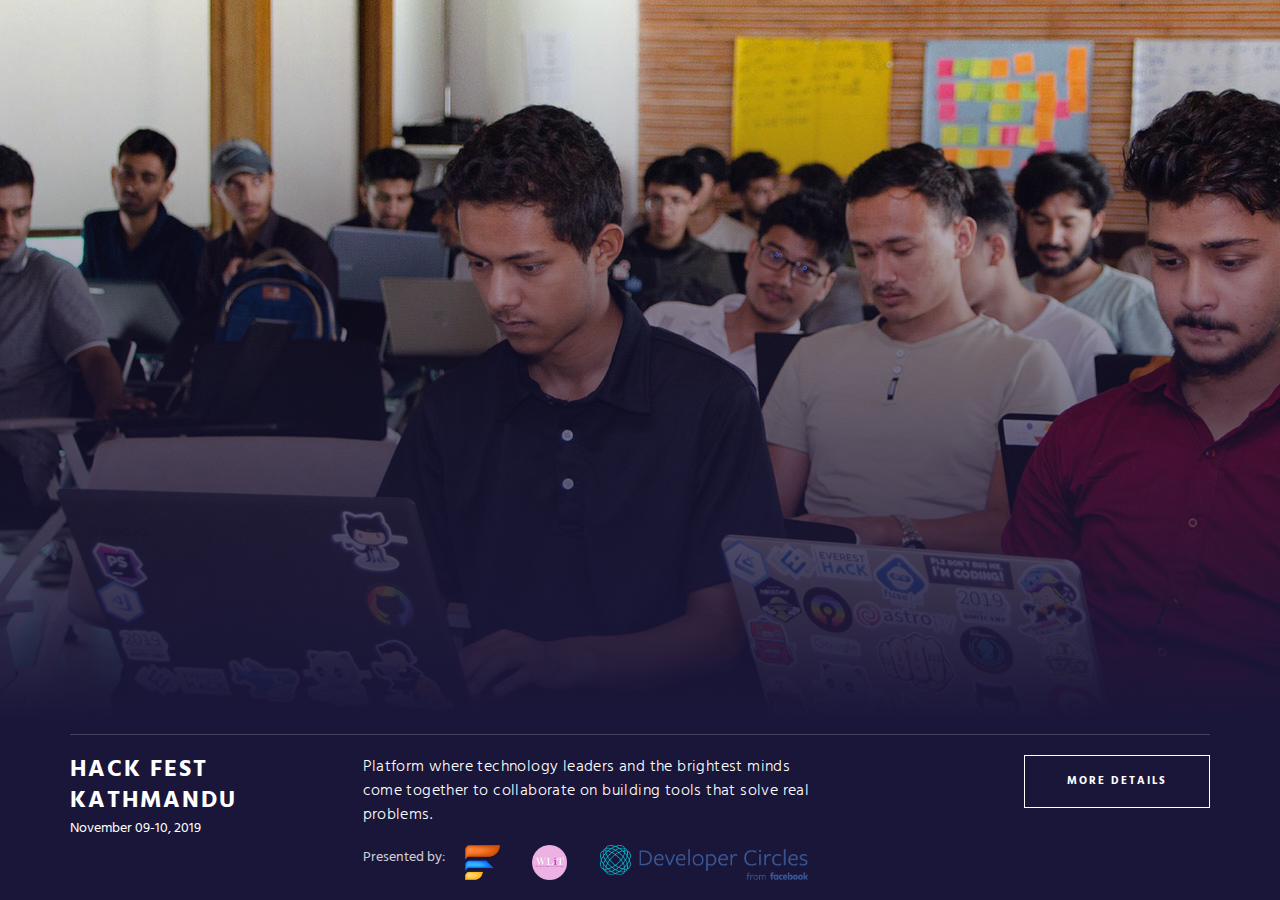
<file: index.html>
<!DOCTYPE html>
<!--[if lt IE 7 ]> <html lang="en" class="ie6 ie7lte ie8lte"> <![endif]-->
<!--[if IE 7 ]>    <html lang="en" class="ie7 ie7lte ie8lte"> <![endif]-->
<!--[if IE 8 ]>    <html lang="en" class="ie8 ie8lte"> <![endif]-->
<!--[if IE 9 ]>    <html lang="en" class="ie9"> <![endif]-->
<!--[if !(IE)]><!--><html lang="en"><!--<![endif]-->
<head>
  <!-- Global site tag (gtag.js) - Google Analytics -->
<script async src="https://www.googletagmanager.com/gtag/js?id=UA-145114437-1"></script>
<script>
  window.dataLayer = window.dataLayer || [];
  function gtag(){dataLayer.push(arguments);}
  gtag('js', new Date());

  gtag('config', 'UA-145114437-1');
</script>

<meta http-equiv="content-type" content="text/html; charset=utf-8" />
<meta name="viewport" content="width=device-width, initial-scale=1.0">
<meta name="author" content="Frontenders Community Nepal">  <!-- Author's name -->
<meta property="og:title" content="" />  <!-- Site Title -->
<meta name="description" content="" />  <!-- Site Description -->
<meta name="keywords" content="hackathon nepal, hack fest kathmandu, hakthathon kathmandu, women leaders in technoloy, facebook developer circles kathmandu, frontenders community nepal">  <!-- Relevant Keywords (6-8 recommended) -->
<meta property="og:description" content="hackathon kathmandu" />  <!-- Site Description -->
<meta property="og:image" content="assets/images/share-image.jpg" />  <!-- Image for sharing purposes (visible on facebook for example) -->
<meta property="og:url" content="" />  <!-- Site URL (http://yourdomain.com/example.html) -->
<link rel="canonical" href="" />  <!--Homepage URL (http://yourdomain.com) -->

<!-- Google font -->
<link href="https://fonts.googleapis.com/css?family=Hind:300,400,700&display=swap" rel="stylesheet">
<!-- CSS files / Do no delete this unless you want to add/remove CSS file -->
<link href="assets/css/bootstrap.css" rel="stylesheet">
<link href="assets/css/custom.css" rel="stylesheet">
<link href="assets/css/theme.css" rel="stylesheet">

<!-- Icon Font -->
<link href="assets/css/font-awesome.css" rel="stylesheet">
<link href="assets/css/font-awesome.min.css" rel="stylesheet">

<!-- Animation -->
<link href="assets/css/animate.css" rel="stylesheet">

<title>Hack Fest Kathmandu</title>  <!-- Site Title -->

<!-- Icons -->
<link rel="apple-touch-icon-precomposed" sizes="144x144" href="assets/images/icon/144x144.png">
<link rel="apple-touch-icon-precomposed" sizes="114x114" href="assets/images/icon/114x114.png">
<link rel="apple-touch-icon-precomposed" sizes="72x72" href="assets/images/icon/72x72.png">
<link rel="apple-touch-icon-precomposed" href="assets/images/icon/57x57.png">
<link rel="shortcut icon" href="assets/images/icon/favicon.ico">
</head>

<body>
<div class="page" id="page"> 

<section class="hero-5 bg-dark">
    <div>
<div id="myCarousel" class="carousel slide carousel-fade" data-ride="carousel">
      <!-- Indicators -->
      <div class="carousel-inner">
        <div class="item active">
          <img src="assets/images/hero.jpg" width="" height="" alt="Carousel Image">
        </div>
        <div class="item">
          <img src="assets/images/hero-2.jpg" width="" height="" alt="Carousel Image">
        </div>
        <div class="item">
          <img src="assets/images/hero-4.jpg" width="" height="" alt="Carousel Image">
        </div>
      </div>
    
    </div>

    <div class="container fix-bottom pb-20">
        <div class="row">
            <div class="col-sm-12">
                <hr class="mb24">
            </div>
        </div>
        <div class="row">
            <div class="col-md-3 col-sm-6 col-xs-12 text-center-xs">
                <h4 class="mt-0 mb-0 editContent">Hack Fest Kathmandu</h4>
                <span class="editContent">November 09-10, 2019</span>
            </div>
            <div class="col-md-5 hidden-sm hidden-xs">
                <p class="editContent">Platform where technology leaders and the brightest minds come together to collaborate on building tools that solve real problems.</p>
                <div class="organizers">
                  <span>Presented by: </span>
                  <a href="https://www.facebook.com/groups/frontenderscommnunitynepal/"><img src="assets/images/logo/fcn.png" alt="Frontenders Community Nepal"></a>
                  <a href="https://www.facebook.com/wlitnepal"><img src="assets/images/logo/wlit.png" alt="Women Leaders in Technology"></a>
                  <a href="https://www.facebook.com/groups/DevCKathmandu/"><img src="assets/images/logo/devc.png" alt="facebook Developer Circles Kathmandu"></a>

                </div>
            </div>
            <div class="col-md-4 col-sm-6 col-xs-12 text-right text-center-xs">
                <a class="btn btn-sharp btn-bordered-light mt-0" href="https://www.facebook.com/groups/frontenderscommnunitynepal/">More details</a>
            </div>
        </div>
    </div>
    </div>
</section>

</div> 



<!-- Javascript files -->

<script src="assets/js/jquery.min.js"></script>
<script src="assets/js/bootstrap.js"></script>
<script src="assets/js/carousel.js"></script>
<script src="assets/js/scrolling-nav.js"></script>


</body>
</html>
</file>
<file: assets/css/custom.css>
html {height:100%;}

body {
  font-family: 'Hind', sans-serif;
  height:100%;
}


@media (max-width: 991px) {
    .navbar-header {
        float: none;
    }
    .navbar-left,.navbar-right {
        float: none !important;
    }
    .navbar-toggle {
        display: block;
    }
    .navbar-collapse {
        border-top: 1px solid;
        border-color: transparent !important;
        box-shadow: none;
    }
    .navbar-fixed-top {
    top: 0;
    border-width: 0 0 1px;
  }
    .navbar-collapse.collapse {
        display: none!important;
    }
    .navbar-nav {
        float: none!important;
    margin-top: 7.5px;
    margin-bottom: 0px;
  }
  .navbar-nav>li {
        float: none;
    }
    .navbar-nav>li>a {
        padding-top: 10px;
        padding-bottom: 10px;
    }
    .collapse.in{
      display:block !important;
  }
}




.scroll-down {
position: absolute;
bottom: 0;
text-align: center;
left: 50%;
margin-left: -13px;
z-index: 105;
margin-bottom: 15px;
}



#page {
  height: 100%;
}


::-moz-selection { 
background-color: #efefef; 
color: #ffffff;
}

::selection {
background-color: #efefef;
color: #ffffff;
}








p {
	font-weight: 300;
	line-height: 1.5;
	color: #5f6a7d;
  font-size: 16px;
  letter-spacing: 0.4px;
  margin: 0 0 30;
}

h1 {
  font-size: 38px;
}
h2 {
  font-size: 34px;
}
h3 {
  font-size: 28px;
}
h4 {
  font-size: 24px;
}
h5 {
  font-size: 18px;
}
h6 {
  font-size: 14px;
}

/*! Sub Heading */

span.sub-heading-big {
  font-size: 16px;
}

span.sub-heading-small {
  font-size: 14px;
}

span.sub-heading-big, span.sub-heading-small {
  text-transform: uppercase;
  letter-spacing: 1px;
  font-weight: bold;
}


h5,
h6 {
  font-weight: 600;
}

a {
	font-size: 16px;
	font-weight: 500;
	color: #222;
	text-decoration: none;
}
a:hover,
a:focus {
  color: #000;
  text-decoration: none;
}
a:focus {
  outline: thin dotted;
  outline: 5px auto -webkit-focus-ring-color;
  outline-offset: -2px;
}


.label {
  font-size: 12px;
  font-weight: normal;
  color: #2cba6f;
  border: 1px solid #2cba6f;
  padding: .4em .6em .3em;
  margin-right: 10px;
}

span.panel-price-number {
  font-size: 48px;
}

span.panel-price-text {
  font-size: 14px;
}






/*!   BUTTONS   */

.btn {
  padding: 20px 42px;
  display: inline-block;
  margin-right: auto;
  margin-left: auto;
  border-radius: 4px;
  line-height: 1;
  text-align: center;
  border-color: transparent;
  color: #fff;
  margin-top: 14px;
  margin-bottom: 14px;
  letter-spacing: 2px;
  text-transform: uppercase;
  font-size: 11px;
  font-weight: bold;
  transition: all 0.3s ease;
  -webkit-transition: all 0.3s ease;
  -moz-transition: all 0.3s ease;
}
.btn:focus,
.btn:active:focus,
.btn.active:focus {
  outline: thin dotted;
  outline: 5px auto -webkit-focus-ring-color;
  outline-offset: -2px;
}
.btn:hover,
.btn:focus {
  color: #333;
  text-decoration: none;
}
.btn:active,
.btn.active {
  background-image: none;
  outline: 0;
  -webkit-box-shadow: inset 0 3px 5px rgba(0, 0, 0, .125);
          box-shadow: inset 0 3px 5px rgba(0, 0, 0, .125);
}
.btn.disabled,
.btn[disabled],
fieldset[disabled] .btn {
  pointer-events: none;
  cursor: not-allowed;
  filter: alpha(opacity=65);
  -webkit-box-shadow: none;
          box-shadow: none;
  opacity: .65;
}

.btn-sharp {
border-radius: 0px;
}

.btn-sm {
padding: 8px 42px;
height: 30px;
}
.btn-lg {
  padding: 24px 42px;
}
.btn-rounded {
  border-radius: 35px;
}

.btn-dark {
  background-color: #303030;
  color: #fff;
}
.btn-dark:hover,
.btn-dark:focus,
.btn-dark:active,
.btn-dark.active,
.open > .dropdown-toggle.btn-dark {
  background-color: #202020;
  color: #fff;
  border-color: transparent;
}
.btn-dark:active,
.btn-dark.active,
.open > .dropdown-toggle.btn-dark {
  background-image: none;
}
.btn-dark .badge {
  color: #fff;
  background-color: #333;
}

.btn-white {
  background-color: #fff;
  color: #202020;
}
.btn-white:hover,
.btn-white:focus,
.btn-white:active,
.btn-white.active,
.open > .dropdown-toggle.btn-white {
  background-color: #202020;
  color: #fff;
  border-color: transparent;
}
.btn-white:active,
.btn-white.active,
.open > .dropdown-toggle.btn-white {
  background-image: none;
}
.btn-white .badge {
  color: #fff;
  background-color: #333;
}


.btn-bordered {
  border: 1px solid #202020;
  background-color: transparent;
  color: #202020;
}
.btn-bordered:hover,
.btn-bordered:focus,
.btn-bordered:active,
.btn-bordered.active,
.open > .dropdown-toggle.btn-bordered {
  background-color: #202020;
  color: #fff;
  border-color: transparent;
}
.btn-bordered:active,
.btn-bordered.active,
.open > .dropdown-toggle.btn-bordered {
  background-image: none;
}
.btn-bordered .badge {
  color: #fff;
  background-color: #333;
}

.btn-bordered-light {
  border: 1px solid #fff;
  background-color: transparent;
  color: #fff;
}
.btn-bordered-light:hover,
.btn-bordered-light:focus,
.btn-bordered-light:active,
.btn-bordered-light.active,
.open > .dropdown-toggle.btn-bordered-light {
  background-color: #fff;
  color: #202020;
  border-color: transparent;
}
.btn-bordered-light:active,
.btn-bordered-light.active,
.open > .dropdown-toggle.btn-bordered-light {
  background-image: none;
}
.btn-bordered-light .badge {
  color: #fff;
  background-color: #333;
}


.btn-green {
  background-color: #43cb83;
  color: #fff;
}
.btn-green:hover,
.btn-green:focus,
.btn-green:active,
.btn-green.active,
.open > .dropdown-toggle.btn-green {
  background-color: #2da867;
  color: #fff;
  border-color: transparent;
}
.btn-green:active,
.btn-green.active,
.open > .dropdown-toggle.btn-green {
  background-image: none;
}
.btn-green .badge {
  color: #5cb85c;
  background-color: #fff;
}


.btn-transparent {
  background-color: rgba(255, 255, 255, 0.3);
  color: #fff;
}
.btn-transparent:hover,
.btn-transparent:focus,
.btn-transparent:active,
.btn-transparent.active,
.open > .dropdown-toggle.btn-transparent {
  background-color: rgba(255, 255, 255, 0.44);
  color: #fff;
  border-color: transparent;
}
.btn-transparent:active,
.btn-transparent.active,
.open > .dropdown-toggle.btn-transparent {
  background-image: none;
}
.btn-transparent .badge {
  color: #5bc0de;
  background-color: #fff;
}

.btn-link {
  background-color: rgba(209, 47, 47, 0);
  color: rgb(53, 182, 192);
  cursor: pointer;
  border-radius: 0;
}
.btn-link,
.btn-link:active,
.btn-link[disabled],
fieldset[disabled] .btn-link {
  background-color: transparent;
  -webkit-box-shadow: none;
          box-shadow: none;
}
.btn-link,
.btn-link:hover,
.btn-link:focus,
.btn-link:active {
  text-decoration: none;
  color: rgb(42, 144, 152);
}
.btn-link:hover,
.btn-link:focus {
  color: rgb(42, 144, 152);
  background-color: transparent;
}
.btn-link[disabled]:hover,
fieldset[disabled] .btn-link:hover,
.btn-link[disabled]:focus,
fieldset[disabled] .btn-link:focus {
  color: #777;
  text-decoration: none;
}





/*! Custom CSS */

.arrow::after {
	display: inline-block;
content: ">";
position: relative;
top: -1px;
margin-left: 3px;
line-height: 1;
}




.bg-blue {
  background-color: #B2DDF0;
  color: #fff;
}

.bg-blue p {
  color: #fff;
}

.bg-green {
  background-color: #00cc7b;
  color: #fff;
}

.bg-green p {
  color: #d9fada;
}

.bg-red {
  background-color: #D64541;
  color: #fff;
}

.bg-red p {
  color: #FFCDD2;
}

.bg-yellow {
  background-color: #F7CA18;
  color: #fff;
}

.bg-yellow p {
  color: #f7f1f7;
}

.bg-orange {
  background-color: #ff5b34;
  color: #fff;
}

.bg-orange p {
  color: #f7f1f7;
}



.bg-gray {
	background-color: #f8f8f8;
	border-color: #e0e0e0;
}
.bg-gray span {
  color: #666;
}

.bg-bordered-dark {
  border: 2px solid #222222;
}
.bg-bordered-light {
  border: 2px solid #f8f8f8;
}

.bg-dark {
	color: #fff;
	background-color: #222222;
	border-color: #e0e0e0;
}

.bg-dark p {
  color: #dedde4;
}
.bg-dark a {
  color: #fff;
}
.bg-dark .btn-white {
  color: #202020
}

.vertical-center {
  min-height: 100%;  
  display: -webkit-box;
  display: -moz-box;
  display: -ms-flexbox;
  display: -webkit-flex;
  display: flex; 
    -webkit-box-align : center;
  -webkit-align-items : center;
       -moz-box-align : center;
       -ms-flex-align : center;
          align-items : center;
  width: 100%;
         -webkit-box-pack : center;
            -moz-box-pack : center;
            -ms-flex-pack : center;
  -webkit-justify-content : center;
          justify-content : center;
}

p.description {
  font-size: 14px;
}

.img-responsive {
  min-width: 100%;
}

ul {
  list-style-type: none;
  -webkit-padding-start: 0px;
}

.form-control {
  display: block;
width: 100%;
height: 50px;
padding: 6px 12px;
font-size: 14px;
line-height: 1.42857143;
color: #555;
background-color: transparent;
background-image: none;
border: 1px solid #ccc;
border-radius: 4px;
}







/*! NAVBAR SECTION */


    .navbar-brand-centered {
        position: absolute;
        left: 50%;
        display: block;
        width: 40px;
        text-align: center;
        background-color: transparent;
    }
    .navbar>.container .navbar-brand-centered, 
    .navbar>.container-fluid .navbar-brand-centered {
        margin-left: -40px;
    }
    .navbar>.container .navbar-brand-centered a {
      padding: 0px;
    }
    .navbar>.container .navbar-brand-centered img {
      margin-top: 4px;
  margin-bottom: 4px;
    }


.navbar-brand img {
  margin-top: 6px;
  margin-bottom: 6px;
  max-height: 38px;
}

.navbar-big .navbar-brand img {
  margin-top: 4px;
  margin-bottom: 4px;
  max-height: 42px;
}

.navbar {
  border-radius: 0px;
}

.navbar-inverse .navbar-nav > li > a {
  color: #fff;
}

.navbar-wrapper {
  margin-top: 10px;
  position: absolute;
top: 0;
right: 0;
left: 0;
z-index: 20;
}


.navbar-nav > li > a {
  padding-top: 12px;
padding-bottom: 12px;
margin: 17px 5px;
border-radius: 4px;
letter-spacing: 2px;
text-transform: uppercase;
font-size: 11px;
font-weight: bold;
}

.navbar-nav > li > a > i {
  font-size: 14px;
}
.navbar-nav > li > a.nav-icon {
  padding-left: 3px;
  padding-right: 3px;
}

@media (max-width: 991px) {
  .navbar-nav > li > a {
  padding-top: 2px;
  margin: 5px;
 }
}

.navbar-nav > li > a:hover, .navbar-nav > li > a:active, .navbar-nav > li > a:focus {
  color: #dbdbdb;
  background-color: transparent;
}

.navbar-inverse .navbar-nav > .active > a, .navbar-inverse .navbar-nav > .active > a:hover, .navbar-inverse .navbar-nav > .active > a:focus {
  background-color: transparent;
}

.navbar-inverse .navbar-nav > li > a:hover,
.navbar-inverse .navbar-nav > li > a:focus {
  background-color: transparent;
  color: #dbdbdb;
}


.navbar-default .navbar-nav > li > a:hover,
.navbar-default .navbar-nav > li > a:focus {
  color: #dbdbdb;
  background-color: transparent;
}


.navbar-transparent {
  background-color: transparent;
}

.navbar-transparent-collapsed {
  background-color: #fff;
}

.navbar-transparent .navbar-nav > li > a {
  color: #fff;
}

.navbar-transparent-collapsed .navbar-nav > li > a {
  color: #222;
}

.navbar-transparent .navbar-nav > li > a:hover,
.navbar-transparent .navbar-nav > li > a:focus {
  color: #dbdbdb;
}

.navbar-transparent .navbar-toggle .icon-bar {
  background-color: #fff;
}




.navbar-transparent-dark {
}

.navbar-transparent-dark-collapsed {
  background-color: #fff;
}

.navbar-transparent-dark .navbar-nav > li > a {
  color: #fff;
}

.navbar-transparent-dark .navbar-nav > li > a {
  color: #222;
}

.navbar-transparent-dark .navbar-nav > li > a:hover,
.navbar-transparent-dark .navbar-nav > li > a:focus {
  color: #dbdbdb;
}

.navbar-transparent-dark .navbar-toggle .icon-bar {
  background-color: #222;
}






@media screen and (min-width:768px){
    .navbar-brand-centered {
        position: absolute;
        left: 50%;
        display: block;
        width: 80px;
        text-align: center;
    }
    .navbar>.container .navbar-brand-centered, 
    .navbar>.container-fluid .navbar-brand-centered {
        margin-left: -40px;
    }
}



.navbar-big .container {
  margin-top: 20px;
  margin-bottom: 20px;
}

.navbar-big .btn {
  margin-top: 17px;
}



.carousel {
  position: 
}

.carousel-inner > .item > img {
background-position: center center;
float: center;
margin: 0 auto;
background-size: cover;
min-width: 100%;
max-width: 400%;
min-height: 100%;
max-height: 100%;
height: auto;
}

.carousel-inner > .item {
  min-height: 100%!important;
  max-height: 100vh;
}

.carousel-inner > .item:before {
 content: "";
 background-image: linear-gradient(0deg,#1a1639 20%,transparent);
 position: absolute;
 top: 0;
 left: 0;
 right: 0;
 bottom: 0;
 z-index: 9;
}


.carousel-indicators li {
  display: inline-block;
width: 3px;
height: 3px;
margin: 0px 10px;
text-indent: -999px;
cursor: pointer;
background-color: #fff;
border-color: transparent;
  transition: ease all 0.3s;
}

.carousel-indicators .active {
  width: 5px;
height: 5px;
margin: -1px 10px;
}

.carousel-caption {
  top: 30%;
}

@media (max-width: 767px) {
  .carousel-caption {
  top: 18%;
 }
}


@media (max-width: 420px) {
  .carousel-caption {
  top: 10%;
 }
}

.carousel-control.right, .carousel-control.left {
  background-image: none;
}


.play-button {
  max-width: 50px;
  height: auto;
  margin-top: 10px;
}


.carousel-fade .carousel-inner .item {
  opacity: 0;
  -webkit-transition-property: opacity;
  -moz-transition-property: opacity;
  -o-transition-property: opacity;
  transition-property: opacity;

  -webkit-transition-duration: 1s; /* Safari */
    transition-duration: 1s;
}
.carousel-fade .carousel-inner .active {
  opacity: 1;
}
.carousel-fade .carousel-inner .active.left,
.carousel-fade .carousel-inner .active.right {
  left: 0;
  opacity: 0;
  z-index: 1;
}
.carousel-fade .carousel-inner .next.left,
.carousel-fade .carousel-inner .prev.right {
  opacity: 1;
}
.carousel-fade .carousel-control {
  z-index: 2;
}




/*! HEADERS ======================================
=============================================== */





.btn-circle {
  width: 60px;
  height: 60px;
  text-align: center;
  padding: 14px 0;
  font-size: 20px;
  line-height: 1.428571429;
  border-radius: 30px;
}


.btn-circle-sm {
  width: 40px;
  height: 40px;
  text-align: center;
  padding: 6px 0;
  font-size: 14px;
  line-height: 1.428571429;
  border-radius: 20px;
}


.btn-social-icon {
  width: 30px;
  height: 30px;
  text-align: center;
  padding: 6px 0;
  font-size: 18px;
  line-height: 1.428571429;
  border-radius: 0px;
  color: #202020;
  background-color: transparent;
}

.btn-social-icon:hover, .btn-social-icon:focus {
  background-color: transparent;
  color: #50bae2;
}

.bg-dark .btn-social-icon, .bg-dark .btn-social-icon-sm {
  color: #fff;
}

.bg-dark .btn-social-icon:hover, .bg-dark .btn-social-icon:focus, .bg-dark .btn-social-icon-sm:hover, .bg-dark .btn-social-icon-sm:focus {
  background-color: transparent;
  color: #50bae2;
}



.btn-social-icon-sm {
  width: 30px;
  height: 30px;
  text-align: center;
  padding: 4px 0;
  font-size: 14px;
  line-height: 1.428571429;
  border-radius: 0px;
  color: #202020;
  background-color: transparent;
}

.btn-social-icon-sm:hover, .btn-social-icon-sm:focus {
  background-color: transparent;
  color: #50bae2;
}

@media (max-width: 991px) { 
  .nav>li {
  text-align: center;
  }
  .navbar-nav:last-child {
    margin-top: 0px;
  }
  .navbar-nav > li > a:last-child {
    margin-bottom: 0px !important;
  }
}



.nav-justified {
  padding-left: 20%;
  padding-right: 20%;
}

.navbar-inverse .nav-justified > li > a {
  color: #fff;
}

.navbar-inverse .nav-justified > li > a:hover {
  color: #00cc7b;
  background-color: transparent !important;
}


.organizers{
  margin-top: 18px;
  display: flex;
  justify-content: space-between;
}

.organizers span{
  opacity: .8;
}

.organizers a{
  margin-right: 12px;
  display: inline-block;
  vertical-align: top;
}

.organizers a:nth-child(1){
  margin-right: 12px;
}

.organizers img{
  height: 35px;
}
</file>
<file: assets/css/theme.css>
@font-face {
    font-family: 'Bebas Neue';
    src: url('../fonts/BebasNeue-webfont.eot');
    src: url('../fonts/BebasNeue-webfont.eot?#iefix') format('embedded-opentype'), url('../fonts/BebasNeue-webfont.woff') format('woff'), url('../fonts/BebasNeue-webfont.ttf') format('truetype'), url('../fonts/BebasNeue-webfont.svg#BebasNeue-webfont') format('svg');
}

/* Content Blocks CSS */ 

.content-1 {
	padding-top: 100px;
	padding-bottom: 100px;
}

.content-4 {
	background-image: linear-gradient(
      rgba(30, 33, 37, 0.2), 
      rgba(30, 33, 37, 0.2)
    ), url(../images/content/content-4.jpg);
  background-position: center center;
  background-size: cover;
  color: #fff;
}

.content-6 {
  padding-top: 80px;
  padding-bottom: 100px; 
}

.content-6 p {
	margin-bottom: 40px;
}

.content-7 .image-xs {
  max-width: 100%;
  max-height: 30px;
}

@media (max-width: 776px) {
.content-7 .box-author *:last-child {
  margin-right: 22px;
}
}

.content-7.bg {
  background-image: linear-gradient(
      rgba(30, 33, 37, 0.3), 
      rgba(30, 33, 37, 0.3)
    ), url(../images/content/content-7.jpg);
  background-position: center center;
  background-size: cover;
  color: #fff;
}



.content-9 {
  padding-top: 80px;
  padding-bottom: 100px;
}



.content-11 {
  background-image: url(../images/content/content-11.jpg);
  background-position: center center;
  background-size: cover;
  color: #fff;
}
.content-11 p {
  color: #fafafa;
}




.content-15 {
  background-image: url(../images/content/content-15.jpg);
  background-position: center center;
  background-size: cover;
  color: #fff;
}
.content-15 p {
  color: #a2a5a6;
}

.content-17 {
  background-image: url(../images/content/content-17.jpg);
  background-position: center center;
  background-size: cover;
  color: #fff;
}
.content-15 p {
  color: #a2a5a6;
}



.content-21 {
  padding-top: 80px;
  padding-bottom: 100px; 
}

.content-6 h2, .content-21 h2 {
  margin-bottom: 40px;
}

.content-21 .strong {
  font-size: 15px;
  color: #cccccc;
  padding-bottom: 0px;
}

.content-21 .img-responsive {
  padding-top: 30px;
  padding-bottom: 14px;
}

/*! Hero News */

.content-24 {
  border-color: #e0e0e0;
  text-align: center;
}

.content-24 p {
  font-size: 15px;
  margin-bottom: 0px;
}

.content-24 a {
  font-size: 15px;
  text-transform: none;
  letter-spacing: 0px;
}
.news-title {
  font-weight: 600;
}


.content-33 {
  padding-top: 80px;
  padding-bottom: 100px; 
}

.content-33 h2 {
  margin-bottom: 40px;
  font-weight: 100;
  letter-spacing: 0.8px;
}

.content-35 {
  padding-top: 20px;
  padding-bottom: 20px;
}

.content-33 a, .content-33 h3, .content-35 a, .content-35 h3 {
    text-transform: uppercase;
  font-size: 12px;
  letter-spacing: 1px;
  font-weight: 500;
  color: #fff;
}

.content-33 .item, .content-35 .item {
  border-radius: 4px;
  padding: 20px 20px 10px;
}

.content-33 .item:active, .content-33 .item:hover, .content-33 .item:focus, .content-35 .item:active, .content-35 .item:hover, .content-35 .item:focus {
  background-color: rgba(0, 0, 0, 0.3);
  border-color: transparent;
}


.content-34 {
  padding-top: 40px;
  padding-bottom: 40px;
}

.content-34 .item {
  border-radius: 4px;
  padding: 20px 40px 10px;
  border: 1px solid;
  border-color: #cccccc;
  margin-top: 20px;
}

.content-34 .item:active, .content-34 .item:hover, .content-34 .item:focus {
  background-color: rgba(32, 32, 32, 0.03);
  border-color: transparent;
}




/*! Content #2 */

.content-2 {
}

.content-2 h3 {
  margin-top: 32px;
}

/*! Content 3 */



/*! Content 22 */



/*! Content 26 */

.content-26 h3 {
  padding-bottom: 30px;
}



/*! Content 30 */

.content-30, .content-31 {
  position: relative;
  width: 100%;
  min-height: 200px;
  background-color: #202020;
}

.content-30 .container, .content-31 .container {
  position: relative;
  width: 100%;
}

.content-30 .article {
  position: absolute;
  left: 0;
  bottom: 10;
}

.content-30 img, .content-31 img {
  height: 200px;
  background-size: cover;
  width: 100%;
  opacity: 0.3;
  transition:all .4s
}


.content-30 img:hover, .content-31 img:hover {
  opacity: 1;
}

.content-30 p, .content-31 p {
  color: #cccccc;
}


.content-30 .col-md-6, .content-31 .col-md-12 {
  padding: 0px;
}


.content-30 .caption, .content-31 .caption {
  position: absolute;
    bottom: 0px;
    width: auto;
    padding-left: 20px;
    padding-right: 20px;
    color: #fff;
    text-transform: none;
}








.content-8 {
  color: #fff;
  padding-top: 10px;
  padding-bottom: 10px;
}

.content-8 p {
  color: #fff;
  margin-bottom: 0px;
  font-size: 20px;
}

.content-8 .btn {
  margin-left: 10px;
}




.content-13 {
  padding-top: 80px;
  padding-bottom: 100px;
  background-image: url(../images/content/content-13.png);
background-repeat: no-repeat;
background-position: right bottom;
}

@media (max-width: 991px) {
  .content-13 {
    background-image: linear-gradient(
      rgba(30, 33, 37, 0.2), 
      rgba(30, 33, 37, 0.8)
    ), url(../images/content/content-13.png);
  }
}


.content-22 {
  padding-top: 80px;
  padding-bottom: 80px; 
}

.content-22 img {
  padding-top: 15px;
  padding-bottom: 15px;
}





.content-20 {
  border-bottom: 1px solid;
  border-color: #eeeeee;
}

.content-38 {
  height: 50%;
  bottom: 0;
  background-color: #202020;
}

.content-38 .container {
  padding-top: 60px;
}
.content-38 h2 {
  color: #fff;
  margin-bottom: 40px;
  font-weight: 100;
  letter-spacing: 0.8px;
}

.content-18 .container {
  width: 100%;
  padding-left: 0px;
}

.content-18 img {
  width: 100%;
}

.content-18 .col-md-3 {
  padding-left: 0px;
  padding-right: 0px;
}

.content-17 img {
  background-color: #fff;
opacity: .1;
margin-bottom: 20px;
transition: all .4s;
}

.content-17 img:hover {
  opacity: 1;
    transition: all .4s
}

.content-23 img {
  min-height: 200px;
  margin-bottom: 30px;
}

.content-23 p {
  margin-bottom: 50px;
}

/*! Content settings */

.content-2, .content-3 {
  border-top: 1px solid;
  border-bottom: 1px solid;
  border-color: transparent;
}

.content-2, .content-3, .content-26 {
  padding-top: 100px;
    padding-bottom: 80px;
}

.content-32 {
  padding-top: 80px;
  padding-bottom: 100px; 
}

.content-17 {
  padding-top: 80px;
  padding-bottom: 100px;
}

.content-10, .content-23 {
  padding-top: 40px;
  padding-bottom: 40px;
}

.content-14 {
  padding-top: 40px;
  padding-bottom: 30px;
}

.content-14 p.lead, .content-7 p.lead {
  margin-bottom: 50px!important;
}


.content-20 {
  padding-top: 50px;
  padding-bottom: 0px;
}







.content-40-left {
  background: url(../images/content/content-40.jpg);
  background-position: 0%;
  background-size: 50% 100%;
  background-repeat: no-repeat;
  height: 50vw;
  min-height: 100%;
  overflow: hidden;
  padding: 0;
  background-color: #fafafa;
  color: #202020;
}
.content-40-right {
  background: url(../images/content/content-40.jpg);
  background-position: 100%;
  background-size: 50% 100%;
  background-repeat: no-repeat;
  height: 50vw;
  min-height: 100%;
  overflow: hidden;
  padding: 0;
}
.content-40-left .container, .content-40-right .container {
  width: 100%;
}

.content-40-left .col-md-6, .content-40-right .col-md-6 {
  padding-right: 0px;
  padding-left: 0px;
}
.content-40-left .content, .content-40-right .content {
 padding: 15%;
}

@media (max-width: 991px) {
  .content-40-left, .content-40-right {
    background-size: 100% 100%;
  }
  .content-40-left .content, .content-40-right .content {
    background-color: #fff;
  }
}

.content-44 {
  background-image: linear-gradient(rgba(30, 33, 37, 0.6),  rgba(30, 33, 37, 0)), url(../images/content/content-44.jpg);
  background-position: center center;
  background-size: cover;
  color: #fff;
}
.content-44 p.sub {
  color: #e8e8e8;
}

.content-48 span.sub-heading-small {
  font-size: 12px;
  color: #303030;
  letter-spacing: 2px;
}

.content-53 {
  background-image: linear-gradient(rgba(30, 33, 37, 0.3),  rgba(30, 33, 37, 0.3)), url(../images/content/content-53.jpg);
  background-position: center center;
  background-size: cover;
  color: #fff;
}



.box {
  padding: 30px;
}
.box img {
  max-width: 50px;
  max-height: 50px;
}
.box img.big {
  max-width: 100px;
  max-height: 100px;
}
.box-author * {
  display: inline-block;
  margin-right: 22px;
}
.box-author *:last-child {
    margin-right: 0px;
}

.content-v-align {
  display: -webkit-flex;
  display: -moz-flex;
  display: -ms-flexbox;
  display: flex;
  align-items: center;
  -webkit-align-items: center;
  justify-content: center;
  -webkit-justify-content: center;
  flex-direction: row;
  -webkit-flex-direction: row;
}

@media (max-width: 521px) {
  .content-v-align {
  display: -webkit-block;
  display: -moz-block;
  display: -ms-block;
  display: block;
  align-items: center;
  -webkit-align-items: center;
  justify-content: center;
  -webkit-justify-content: center;
  flex-direction: row;
  -webkit-flex-direction: row;
}
}



img.shadow {
  -webkit-box-shadow: 0px 0px 10px 0px rgba(0, 0, 0, 0.2);
  -moz-box-shadow: 0px 0px 10px 0px rgba(0, 0, 0, 0.2);
  box-shadow: 0px 0px 10px 0px rgba(0, 0, 0, 0.2);
}

.bg-fixed {
  background-attachment: fixed;
}



.navbar-transparent img.logo-light {
  display: inline;
}

.navbar-transparent img.logo-dark {
  display: none;
}



    .navbar {
        padding: 0px;
        -webkit-transition: background .5s ease-in-out,padding .5s ease-in-out;
        -moz-transition: background .5s ease-in-out,padding .5s ease-in-out;
        transition: background .5s ease-in-out,padding .5s ease-in-out;
    }
    .top-nav-collapse {
        padding: 5px;
        background-color: #fff;
        border-bottom: #F1F1F1 1px solid;
    }
    .top-nav-collapse.navbar-default .navbar-nav > li > a, .top-nav-collapse.navbar-transparent .navbar-nav > li > a {
      color: #222;
    }
    .top-nav-collapse.navbar>.container .navbar-brand-centered, .navbar>.container-fluid .navbar-brand-centered {
        margin-left: -40px;
        visibility: visible;
    }
    .top-nav-collapse.navbar-brand-centered {
        margin-top: 4px;
        margin-bottom: 4px;
        visibility: visible;
    }
    .top-nav-collapse .navbar-toggle .icon-bar {
        background-color: #222;
    }
    .navbar-transparent.top-nav-collapse img.logo-light {
        display: none;
    }
    .navbar-transparent.top-nav-collapse img.logo-dark {
        display: inline;
    }







/*! FOOTERS */


/*! Footer 1 */

.footer-1 {
  background-color: #1e2125;
  color: #fff;
}

.footer-1 .container {
  padding-top: 30px;
  padding-bottom: 30px;
}

.footer-1 .container img {
  padding-top: 40%;
}

.footer-1 h3 {
  font-size: 15px;
  letter-spacing: 1px;
  font-weight: 600 !important;
}

.footer-1 a {
  font-size: 15px;
  color: #b3b3b3;
  text-transform: none;
  font-weight: 400;
  line-height: 1.42857143;
}

.footer-1 a:hover, .footer-1 a:active, .footer-1 a:focus {
  color: #00cc7b;
  cursor: pointer !important;
}

@media (max-width: 767px) {
  .footer-1 img {
    padding-top: 20px;
  }
}

/*! Footer 2 */


.footer-2 {
  background-color: #1e2125;
  color: #fff;
}

.footer-2 .container {
  padding-top: 30px;
  padding-bottom: 30px;
}

.footer-2 .container img {
  max-width: 100%;
}

.footer-2 a {
  font-size: 15px;
  color: #fff;
  padding: 5px 20px;
  font-weight: 400;
  text-transform: none;
  line-height: 1.42857143;
}

.footer-2 a:hover, .footer-2 a:active, .footer-2 a:focus {
  color: #00cc7b;
  cursor: pointer !important;
}

.footer-2 .center {
  margin-top: 8px;
  margin-bottom: 8px;
}


/*! Footer 3 */



.footer-3 .container {
  padding-top: 30px;
  padding-bottom: 30px;
}

.footer-3 .container img {
  padding-top: 10px;
}

.footer-3 h3 {
  font-size: 15px;
  letter-spacing: 1px;
  opacity: .8;
  font-weight: 600 !important;
}

.footer-3 a {
  font-size: 14px;
  letter-spacing: 0.4px;
  color: #fff;
  text-transform: none;
  font-weight: 400;
  line-height: 1.42857143;
}

.footer-3 a:hover, .footer-3 a:active, .footer-3 a:focus {
  color: #fefefe;
  cursor: pointer !important;
}

.footer-3 .container .copyright {
  margin-top: 18px;
  color: #dde0e3;

}



/*! Footer 4 */


.footer-4 {
  background-color: #1e2125;
  color: #fff;
}

.footer-4 .container {
  padding-top: 30px;
  padding-bottom: 30px;
}

.footer-4 .container img {
  max-width: 100%;
}

.footer-4 a {
  font-size: 15px;
  color: #fff;
  font-weight: 400;
  text-transform: none;
  line-height: 1.42857143;
}

.footer-4 a:hover, .footer-4 a:active, .footer-4 a:focus {
  color: #fafafa;
  cursor: pointer !important;
}
@media (max-width: 767px) {
  .footer-4 .text-right {
  text-align: center;
}
}


.footer-4 .center {
  margin-top: 8px;
  margin-bottom: 8px;
}
.footer-4 i {
  padding-left: 10px;
}



/*! Footer 5 */

.footer-5 .container {
  padding-top: 30px;
  padding-bottom: 30px;
}

.footer-5 .container img {
  max-width: 100%;
}

.footer-5 a {
  font-size: 15px;
  color: #ffffff;
  font-weight: 400;
  text-transform: none;
  line-height: 1.42857143;
}

.footer-5 a:hover, .footer-5 a:active, .footer-5 a:focus {
  color: #fafafa;
  cursor: pointer !important;
}

.footer-5 .center {
  margin-top: 8px;
  margin-bottom: 8px;
}

@media (max-width: 767px) {
  .footer-5 .text-right, .footer-5 .text-left {
  text-align: center;
}
}

.footer-5 i {
  padding-left: 10px;
}

.footerWrapper {
  padding-top: 0px;
}

.footer .navbar-brand img {
  width: 75px;
}

.footer .navbar-brand img.small {
  width: 30px;
}

.footer.dark {
  background: #292929;
  padding: 60px 0px 50px;
  font-weight: 200;
  color: #CBD0D3;
}

.footer.dark h2 {
  color: #fff;
  font-size: 34px;
  border-bottom: 1px solid #38393a;
  padding-bottom: 20px;
  margin-top: 0px;
}

.footer.dark span {
  text-transform: uppercase;
  font-size: 13px;
}

.footer.dark a, .footer.dark a span {
  font-size: 26px;
  margin-right: 15px;
  color: #fff;
}


.widget a {
  font-weight: 500;
  color: #222;
}
.bg-dark .widget a {
  color: #fff;
}
.widget .recent-posts .date {
  display: block;
letter-spacing: 0;
opacity: .8;
}
.widget .tags li {
  float: left;
}
.widget .btn-sm {
  padding: 8px 12px;
  margin: 4px 2px;
}
.widget p {
  font-size: 14px;
  opacity: .8;
}




/*! HERO BLOCKS */

/* Hero 1 */

.hero-1 {
  border-color: #357680;
  color: #fff;
  height: 100%;
  width: 100%;
  padding-top: 190px;
}

.hero-1 img {
  bottom: 0;
}

@media (max-width: 767px) {
  .hero-1 {
    padding-top: 120px;
  }
}

.hero-2 {
  min-height: 560px;
}

.hero-2 p {
  color: #fff;
  font-size: 18px;
}

.hero-3 {
  background-color: #202020;
  border-color: #357680;
  color: #fff;
  height: 100%;
  min-height: 660px;
  width: 100%;
  position: relative;
  background-image: linear-gradient(
      rgba(30, 33, 37, 0.1), 
      rgba(30, 33, 37, 0.4)
    ), url(../images/content/hero/hero-3.jpg);
  background-position: center bottom;
  background-repeat: no-repeat;
  background-size: cover;
}


.hero-3 img {
  bottom: 0;
}

.hero-3 h1 {
  font-size: 84px;
  font-family: 'Hind', sans-serif;
font-weight: 500;
line-height: 1;
text-transform: uppercase;
font-style: italic;
letter-spacing: 3px;
}

.hero-3 p {
  color: #fff;
}

@media (max-width: 767px) {
  .hero-3 h1 {
    font-size: 34px;
  }
  .hero-3 {
    min-height: 100%;
  }
}

.hero-4 {
  border-color: #357680;
  height: 100%;
  min-height: 660px;
  width: 100%;
  position: relative;
}

.hero-4 .container {

}

.hero-4 img {
  max-width: 100%;
}

.hero-4 h1 {
  font-size: 44px;
line-height: 1;
letter-spacing: 3px;
}
.hero-4 a.more {
  padding: 0 20px;
  color: #beb7c1;
  font-size: 14px;
}

@media (max-width: 767px) {
  .hero-4 {
    padding-top: 70px;
    min-height: 100%;
  }
  .hero-4 .container {
    position: static;
    top: 80px;
  }
}



@-webkit-keyframes zoom {
    from {
      -webkit-transform: scale(1,1);
    }
    to {
      -webkit-transform: scale(1.15,1.15);
    }
}

@keyframes zoom {
   from {
        transform: scale(1,1);
   }
   to {
        transform: scale(1.15,1.15);
   }
}

.hero-5 {
  background-color: #1d2024;
  border-color: #357680;
  color: #fff;
  min-height: 450px;
  height: 100%;
  width: 100%;
  position: relative;
  background-position: 50% 40%;
  background-repeat: no-repeat;
}

.hero-5 .fix-bottom {
  position: absolute;
  bottom: 0;
  margin: 0 auto;
  left: 0;
  right: 0;
  z-index: 10;
}
.hero-5 img {
  bottom: 0;
}
.hero-5 h4 {
  font-weight: bold!important;
text-transform: uppercase;
letter-spacing: 2px;
}
.hero-5 hr {
  opacity: .2;
}
.hero-5 .carousel-control {
  width: 10%;
  opacity: .7;
}
.hero-5 p {
  color: #fff;
}
.hero-5 .item img {
    -webkit-animation: zoom 24s infinite alternate; /* Chrome, Safari, Opera */
    animation: zoom 24s infinite alternate;
}


@media (max-width: 767px) {
  .hero-5 .text-center-xs {
  text-align: center;
}
.hero-5 .mt-0 {
  margin-top: 10px;
}
}

.hero-6 {
  background-color: #202020;
  border-color: #357680;
  color: #fff;
  height: 100%;
  min-height: 660px;
  width: 100%;
  position: relative;
  background-image: linear-gradient(
      rgba(30, 33, 37, 0.1), 
      rgba(30, 33, 37, 0.4)
    ), url(../images/content/hero/hero-6.jpg);
  background-position: center bottom;
  background-repeat: no-repeat;
  background-size: cover;
}
.hero-6 img {
  bottom: 0;
  height: 280px;
}
.hero-6 p {
  color: #fff;
}
.hero-6 a {
  font-size: 9px;
font-weight: 400;
text-transform: uppercase;
letter-spacing: 2px;
color: #b3b3b3;
}

.hero-6 p.lead {
  text-transform: uppercase;
  font-size: 13px;
  color: #efefef;
  margin-bottom: 6px;
  font-weight: bold;
  letter-spacing: 2px;
}
.down-text {
  position: absolute;
bottom: 0;
left: 20px;
right: 20px;
margin-bottom: 25px;
}

@media (max-width: 767px) {
  .hero-6 {
    min-height: 100%;
  }
  .hero-6 img {
    height: auto;
    max-width: 80%;
  }
}

/* Hero 7 */
.hero-7 {
  background-color: #202020;
  border-color: #357680;
  color: #fff;
  height: 100%;
  min-height: 660px;
  width: 100%;
  position: relative;
  background-image: linear-gradient(
      rgba(30, 33, 37, 0.1), 
      rgba(30, 33, 37, 0.4)
    ), url(../images/content/hero/hero-7.jpg);
  background-position: center bottom;
  background-repeat: no-repeat;
  background-size: cover;
}
.hero-7 img {
  bottom: 0;
}
.hero-7 p {
  color: #fff;
}
@media (max-width: 767px) {
  .hero-7 {
    min-height: 100%;
  }
}
/* Hero 8 */

.hero-8 {
  border-color: #357680;
  color: #fff;
  min-height: 500px;
  padding-top: 120px;
  padding-bottom: 80px;
  background-position: 80% 100%;
  background-repeat: no-repeat;
  background-image: url(../images/content/hero/hero-8.png);
}

.hero-8 p {
  color: #fff;
}

.hero-8 h1 {
  margin-top: 10px;
}

@media (max-width: 767px) {
  .hero-8 {
    background-image: none;
  }
}

/* Hero 9 */

.hero-9 {
  background-color: #222;
  border-color: #357680;
  color: #fff;
  height: 100%;
  min-height: 660px;
  width: 100%;
  position: relative;
  background-image: linear-gradient(
      rgba(30, 33, 37, 0.5), 
      rgba(30, 33, 37, 0.3)
    ), url(../images/content/hero/hero-9.jpg);
  background-position: center center;
  background-repeat: no-repeat;
  background-size: cover;
}
.hero-9 img {
  bottom: 0;
}
.hero-9 h1 {
  font-family: 'Hind', sans-serif;
  font-size: 70px;
}
.hero-9 p {
  color: #4a4a4a;
}
@media (max-width: 767px) {
  .hero-9 {
    min-height: 100%;
  }
  .hero-9 h1 {
    font-size: 40px;
  }
}


.hero-10 {
  margin-top: 0px;
  margin-bottom: 60px;
  background-color: #222;
}

.hero-10 .container {
  width: 100%;
}

.hero-10 .col-md-6 {
  padding-right: 0px;
  padding-left: 0px;
}

.hero-10 .card-left, .hero-10 .card-right {
  color: #fff;
  min-width: 100%;
  background-size: cover;
  background-position: center center;
}

.hero-10 .card-left {
  background-image: linear-gradient(
      rgba(30, 33, 37, 0.0), 
      rgba(30, 33, 37, 0.0)
    ),url(../images/content/hero/hero-10.jpg);
}

.hero-10 .card-left .content, .hero-10 .card-right .content {
  padding-left: 80px;
  padding-right: 80px;
  min-height: 600px;
}
.hero-10 .card-right .content {
  padding-top: 20%;
  padding-bottom: 20%;
}

.hero-10 .card-left .content {
  padding-top: 140px;
}

/* Hero 11 */

.hero-11 {
  border-color: #357680;
  color: #fff;
  height: 100%;
  width: 100%;
  min-height: 660px;
  background-image: url(../images/content/hero/hero-11-bg.jpg);
  background-position: center center;
  background-repeat: no-repeat;
  background-size: cover;
  background-attachment: scroll;
}

.hero-11 img {
  bottom: 0;
}
.hero-11 p {
  color: #e0e0e0;
}
.hero-11 h1 {
  font-size: 84px;
  font-family: 'Hind', sans-serif;
font-style: italic;
line-height: 1;
text-transform: uppercase;
letter-spacing: 3px;
}
@media (max-width: 767px) {
  .hero-11 {
    min-height: 100%;
  }
  .hero-11 h1{
    font-size: 40px;
  }
}


.hero-12 {
  background-color: #fff;
  border-color: #357680;
  color: #292929;
}
.hero-12 .container {
  width: 100%;
  padding-left: 0px;
}
.hero-12 .col-md-6 {
  padding-left: 0px;
  padding-right: 0px;
}
.hero-12 img {
  width: 100%;
}

@media (max-width: 767px) {
  .hero-12 img {
    margin-top: 0px;
  }

  .hero-12 h1 {
    margin-bottom: 100px;
  }
}

.hero-12 p {
  color: #4a4a4a;
}



@media (max-width: 767px) {
  .hero-11 {
    padding-top: 70px;
  }
}




.hero-13 {
  background-color: #f9f7d5;
}

.hero-14 .container {
  width: 100%;
  padding-left: 0px;
}



.hero-15 {
  background-color: #fff;
  border-color: #357680;
  color: #292929; 
}
.hero-15 .container {
  width: 100%;
  padding-left: 0px;
}
.hero-15 .col-md-6, .hero-15 .col-md-3 {
  padding-left: 0px;
  padding-right: 0px;
}
.hero-15 img {
  width: 100%;
}
.hero-15 img:hover {
    opacity: 0.1;
  -webkit-transition: all 0.3s ease-in-out;
  -moz-transition: all 0.3s ease-in-out;
  -o-transition: all 0.3s ease-in-out;
  transition: all 0.3s ease-in-out;
}

@media (max-width: 767px) {
  .hero-15 img {
    margin-top: 0px;
  }
  .hero-15 h1 {
    margin-bottom: 100px;
  }
}
.hero-15 p {
  color: #4a4a4a;
}


.hero-16 {
  background-color: #202020;
  border-color: #357680;
  color: #fff;
  height: 100%;
  min-height: 660px;
  width: 100%;
  position: relative;
  background-image: linear-gradient(
      rgba(30, 33, 37, 0.1), 
      rgba(30, 33, 37, 0.4)
    ), url(../images/content/hero/hero-16.jpg);
  background-position: center bottom;
  background-repeat: no-repeat;
  background-size: cover;
}

.hero-16 img {
  bottom: 0;
}

.hero-16 h1 {
  font-size: 84px;
  font-family: 'Hind', sans-serif;
font-weight: 500;
line-height: 1;
text-transform: uppercase;
letter-spacing: 3px;
}

.hero-16 p.lead {
  text-transform: uppercase;
  font-size: 13px;
  color: #efefef;
  margin-bottom: 6px;
  font-weight: bold;
  letter-spacing: 2px;
}

.hero-16 p {
  color: #fff;
}

@media (max-width: 767px) {
  .hero-16 {
    min-height: 100%;
  }
  .hero-16 h1 {
    font-size: 36px;
  }
}





.hero-18 {
  background-color: #fff;
  border-color: #357680;
  color: #292929;
}
.hero-18 .container {
  width: 100%;
  padding-left: 0px;
}
.hero-18 .col-md-6, .hero-18 .col-md-3 {
  padding-left: 0px;
  padding-right: 0px;
}
.hero-18 img {
  width: 100%;
}
@media (max-width: 767px) {
  .hero-18 img {
    margin-top: 0px;
  }
}



.hero-19-left {
  background: url(../images/content/hero/hero-19.jpg);
  background-position: 0%;
  background-size: 50% 100%;
  background-repeat: no-repeat;
  height: 50vw;
  min-height: 100%;
  overflow: hidden;
  padding: 0;
  background-color: #fafafa;
  color: #202020;
}
.hero-19-right {
  background-image: url(../images/content/hero/hero-19-2.jpg);
  background-position: 100%;
  background-size: 50% 100%;
  background-repeat: no-repeat;
  height: 50vw;
  min-height: 100%;
  overflow: hidden;
  padding: 0;
}
.hero-19-left .container, .hero-19-right .container {
  width: 100%;
}

.hero-19-left .col-md-6, .hero-19-right .col-md-6 {
  padding-right: 0px;
  padding-left: 0px;
}
.hero-19-left .content, .hero-19-right .content {
 padding: 15%;
}
.hero-19-left h1 {
  font-size: 50px;
  font-family: 'Hind', sans-serif;
font-weight: 500;
line-height: 1;
text-transform: uppercase;
letter-spacing: 3px;
}

.hero-19-right h1 {
  font-size: 50px;
line-height: 1;
text-transform: uppercase;
letter-spacing: 3px;
}
@media (max-width: 767px) {
  .hero-19-left, .hero-19-right {
    background-size: 100% 100%;
  }
  .hero-19-left .content {
    background-color: #fff;
  }
  .hero-19-right .content {
    background-color: #222;
  }
}

.hero-20 .container {
  width: 100%;
}
.hero-20 .content {
  margin-top: 80px;
  margin-bottom: 120px;
}
.hero-20 h1 {
  font-size: 28px;
}


.hero-21 {
  background-color: #202020;
  border-color: #357680;
  color: #fff;
  height: 100%;
  min-height: 660px;
  width: 100%;
  position: relative;
  background-image: linear-gradient(
      rgba(30, 33, 37, 0.1), 
      rgba(30, 33, 37, 0.4)
    ), url(../images/content/hero/hero-21.jpg);
  background-position: center bottom;
  background-repeat: no-repeat;
  background-size: cover;
}

.hero-21 img {
  bottom: 0;
}

.hero-21 h1 {
line-height: 1;
text-transform: uppercase;
letter-spacing: 7px;
font-weight: bold!important;
margin-bottom: 20px;
}

.hero-21 p.lead {
  text-transform: uppercase;
  font-size: 13px;
  color: #efefef;
  margin-bottom: 6px;
  font-weight: bold;
  letter-spacing: 2px;
}

.hero-21 p {
  color: #fff;
}

@media (max-width: 767px) {
  .hero-21 {
    min-height: 100%;
  }
  .hero-21 h1 {
    font-size: 36px;
  }
}


.hero-23 {
  background-color: #202020;
  border-color: #357680;
  color: #fff;
  height: 100%;
  width: 100%;
  min-height: 660px;
  position: relative;
  background-image: linear-gradient(
      rgba(30, 33, 37, 0.3), 
      rgba(30, 33, 37, 0.5)
    ), url(../images/content/hero/hero-23.jpg);
  background-position: center bottom;
  background-repeat: no-repeat;
  background-size: cover;
}

.hero-23 img {
  bottom: 0;
}

.hero-23 h1 {
  font-size: 44px;
line-height: 1;
text-transform: uppercase;
letter-spacing: 7px;
font-weight: bold!important;
}

.hero-23 p.lead {
  text-transform: uppercase;
  font-size: 13px;
  color: #efefef;
  margin-bottom: 6px;
  font-weight: bold;
  letter-spacing: 2px;
}

.hero-23 p {
  color: #fff;
}

@media (max-width: 767px) {
  .hero-23 {
    min-height: 100%;
  }
  .hero-23 h1 {
    font-size: 36px;
  }
}



#masonry3 {
  position: relative;
  max-width: 100%;
  width: 100%;
}

#masonry3 .white-panel {
  position: absolute;
  background: transparent;
  padding: 30px;
}

#masonry4 {
  position: relative;
  max-width: 100%;
  width: 100%;
}

#masonry4 .white-panel {
  position: absolute;
  background: transparent;
  padding: 0px;
}

#masonry5 {
  position: relative;
  max-width: 100%;
  width: 100%;
}

#masonry5 .white-panel {
  position: absolute;
  background: transparent;
  padding: 0px;
}


.hero-13 img, .hero-14 img, .hero-20 img {
  width: 100%;
  max-width: 100%;
  height: auto;
}
.white-panel {
  position: absolute;
  background: transparent;
  padding: 30px;
}

.white-panel:hover {
    opacity: 0.5;
  -webkit-transition: all 0.3s ease-in-out;
  -moz-transition: all 0.3s ease-in-out;
  -o-transition: all 0.3s ease-in-out;
  transition: all 0.3s ease-in-out;
}

@media (max-width: 992px) {
  .white-panel {
  position: absolute;
  background: transparent;
  padding: 0px;
  }
  #masonry3 .white-panel {
  position: absolute;
  background: transparent;
  padding-left: 10px;
  padding-right: 0px;
  padding-top: 5px;
  padding-bottom: 5px;
}

}











.fullscreen {
  height: 100vh;
}

.background-image-holder {
  position: absolute;
width: 100%;
height: 100%;
top: 0;
left: 0;
z-index: 1;
background: #292929;
background-size: cover !important;
background-position: 50% 50% !important;
transition: all 0.3s ease;
-webkit-transition: all 0.3s ease;
-moz-transition: all 0.3s ease;
opacity: 0;
}

.v-align-transform {
  position: relative;
transform: translate3d(0, -50%, 0);
-webkit-transform: translate3d(0, -50%, 0);
top: 50%;
z-index: 2;
}

.play-button.large {
  height: 120px;
  width: 120px;
  margin-top: -60px;
  margin-left: -60px;
}
.play-button.large:before {
  margin-top: -18px;
  margin-left: -10px;
  content: '';
  width: 0;
  height: 0;
  border-style: solid;
  border-width: 20px 0 20px 31.0px;
  border-color: transparent transparent transparent #ffffff;
}
.play-button.large.dark:before {
  border-color: transparent transparent transparent #292929;
}
.play-button.inline {
  position: relative;
  top: 0;
  left: 0;
  margin-top: 0;
  margin-left: 0;
  display: inline-block;
  z-index: 0;
}

/*! HERO BLOCKS END */




/*! HEADERS BLOCKS */


/*  HEADER 1  */

.header-1 {
  color: #fff;
}p
.header-1 p {
  color: #fff;
}

/*  HEADER 2  */

.header-2 {
  background-color: #1e2125;
  background-image: url(../images/content/header-2.jpg);
  background-position: center center;
  background-size: cover;
}

/*  HEADER 3  */

.header-3 {
  background-color: #1e2125;
  background-image: url(../images/content/header-3.jpg);
  background-position: center center;
  background-size: cover;
}

.header-3 h1 {
  color: #fff;
}

/*  HEADER 4  */


/*  HEADER 5  */

.header-5 {
  background-image: url(../images/content/header-5.jpg);
  background-position: center center;
  background-size: cover;
  color: #fff;
}
.header-5 p {
  color: #dbdbdb;
}

/*  HEADER 6  */

.header-6 {
    height: 100%;
  min-height: 660px;
  width: 100%;
  position: absolute;
  color: #fff;
  background: linear-gradient(
      rgba(30, 33, 37, 0.0), 
      rgba(30, 33, 37, 0.5)
    ), url(../images/content/header-6.jpg);
  background-position: center center;
  background-size: cover;
}
.header-6 .container {
  position: absolute;
  bottom: 50px;
}
.header-6 p {
  color: #fff;
}
@media (max-width: 767px) {
  .header-6 {
    min-height: 100%;
  }
}


/*  HEADER 7  */

.header-7 {
  background-image: url(../images/content/header-7.jpg);
  background-position: center center;
  background-size: cover;
  color: #fff;
}
.header-7 h1 {
  text-transform: uppercase;
letter-spacing: 18px;
font-weight: 500!important;
}
.header-7 a {
  font-weight: 500;
  color: #fff;
}
.header-7 p {
  color: #dbdbdb;
}
@media (max-width: 767px) {
  .header-7 h1 {
    letter-spacing: 5px;
  }
}

/*! HEADERS BLOCKS END */




/*! VARIOUS BLOCKS */

.various-1 {
  min-height: 530px !important;
  background-color: #f6f6f6;
  background-image: url(../images/content/various-1.jpg);
  background-position: center bottom;
  background-repeat: no-repeat;
  padding-top: 50px;
}

/*! VARIOUS BLOCKS END */



/*! GALLERY BLOCKS */

/* Gallery 1 */

.gallery-1 img {
  min-height: 200px;
}

/* Gallery 2 */


.gallery-2 img {
  min-height: 200px;
}

/* Gallery 3 */

.gallery-3 .container {
  width: 100%;
  padding-left: 0px;
}

.gallery-3 img {
  width: 100%;
}

.gallery-3 .col-md-3 {
  padding-left: 0px;
  padding-right: 0px;
}

/* Gallery 4 */

.gallery-4 img {
  min-height: 399px;
  max-height: 400px;
}

/* Gallery 5 */


.gallery-5 .card-left, .gallery-5 .card-right {
  background-color: #222222;
  color: #fff;
  min-width: 100%;
  background-size: cover;
  background-position: center center;
  min-height: 460px;
  padding: 6%;
}

.gallery-5 .card-left {
  width: 100%;
  background-image: url(../images/content/gallery/17.jpg);
}

.gallery-5 .card-left img, .gallery-5 .card-right img {
  width: 100%;
}

.gallery-5 .card-right {
  background-image: url(../images/content/gallery/6.jpg);
}



/* Gallery 6 */

.gallery-6 img.big {
  min-height: 400px;
  max-height: 400px;
}

.gallery-6 img.small {
  min-height: 200px;
  max-height: 200px;
}

/* Gallery 7 */

.gallery-7 .container {
  width: 100%;
  padding-left: 0px;
  color: #fff;
}

.gallery-7 img {
  width: 100%;
  min-height: 570px;
  display: block;
}

.gallery-7 .col-md-4 {
  padding-left: 0px;
  padding-right: 0px;
  display: inline-block;
  position: relative;
}

.gallery-7 .overlay {
  position: absolute;
  bottom: 30px;
}

@media (max-width: 767px) {
  .gallery-1 img {
    min-height: 40px;
  }
  .gallery-2 img {
    min-height: 40px;
  }
  .gallery-4 img {
    min-height: 40px;
  }
  .gallery-5 .card-left .content, .gallery-5 .card-right .content {
  padding: 30px 30px;
}
}

/*! GALLERY BLOCKS END */




/*! SOCIAL BLOCKS */

/* Social */

.social-1 {
  height: auto;
}

.social-1 .container {
  width: 100%;
  padding-left: 0px;
}

.social-1 a {
  color: #fff;
}

.social-1 a i.big {
  font-size: 30px;
}

.social-1 .col-md-3, .social-1 .col-md-4, .social-1 .col-md-6, .social-1 .col-md-12 {
  padding-left: 0px;
  padding-right: 0px;
}

.social-1 .pinterest, .social-1 .facebook, .social-1 .twitter, .social-1 .instagram {
  transition:all .4s;
}

.social-1 .pinterest {
  background-color: #cc2127;
}

.social-1 .pinterest:hover {
  background-color: #bc1b28;
}

.social-1 .facebook {
  background-color: #3b5998;
}

.social-1 .facebook:hover {
  background-color: #2c4573;
}

.social-1 .twitter {
  background-color: #55acee;
}

.social-1 .twitter:hover {
  background-color: #418ec0;
}

.social-1 .instagram {
  background-color: #3f729b;
}

.social-1 .instagram:hover {
  background-color: #2e5875;
}

.social-2 {
  border-color: #e0e0e0;
  padding-top: 23px;
  padding-bottom: 23px;
}

.social-2 p {
  font-size: 15px;
  margin-bottom: 0px;
}

.social-2 a {
  font-size: 16px;
  text-transform: none;
  color: #fff;
  padding: 10px 20px;
  letter-spacing: 0px;
  border: 1px solid;
  border-color: transparent;
  border-radius: 4px;
  transition: ease all 0.3s;
}

.social-2 a:hover {
  border: 1px solid #404040;
}


@media (max-width: 767px) {
  .social-2 i.fa {
    margin-right: 0px;
    font-size: 20px;
  }
}

.social-3 {
}

.social-3 p {
  font-size: 15px;
  margin-bottom: 0px;
}

.social-3 a {
  font-size: 100px;
  text-transform: none;
  color: #404040;
  padding: 10px 40px;
  letter-spacing: 0px;
  border-color: transparent;
  border-radius: 4px;
  transition: ease all 0.3s;
}
.social-3 a:hover {
  color: #303030;
}


@media (max-width: 767px) {
  .social-3 i.fa {
    margin-right: 0px;
    font-size: 30px;
    padding: 10px 5px;
  }
}

.social-4.bg {
  background-image: url(../images/content/social-4.jpg);
  background-size: cover;
  background-position: center center; 
}

.social-4 .btn-facebook, .social-5 .btn-facebook {
  background-color: #3b5998;
  color: #fff;
}
.social-4 .btn-facebook:hover, .social-4 .btn-facebook:focus, .social-5 .btn-facebook:hover, .social-5 .btn-facebook:focus {
  background-color: #2c4573;
}
.social-4 .btn-twitter, .social-5 .btn-twitter {
  background-color: #55acee;
  color: #fff;
}
.social-4 .btn-twitter:hover, .social-4 .btn-twitter:focus, .social-5 .btn-twitter:hover, .social-5 .btn-twitter:focus {
  background-color: #418ec0;
}

.social-4 .btn-soundcloud, .social-5 .btn-soundcloud {
  background-color: #ff5500;
  color: #fff;
}
.social-4 .btn-soundcloud:hover, .social-4 .btn-soundcloud:focus, .social-5 .btn-soundcloud:hover, .social-5 .btn-soundcloud:focus {
  background-color: #ff3300;
}

.social-4 .btn-youtube, .social-5 .btn-youtube {
  background-color: #e52d27;
  color: #fff;
}
.social-4 .btn-youtube:hover, .social-4 .btn-youtube:focus, .social-5 .btn-youtube:hover, .social-5 .btn-youtube:focus {
  background-color: #b31217;
}

.social-4 .btn-pinterest, .social-5 .btn-pinterest {
  background-color: #cc2127;
  color: #fff;
}
.social-4 .btn-pinterest:hover, .social-4 .btn-pinterest:focus, .social-5 .btn-pinterest:hover, .social-5 .btn-pinterest:focus {
  background-color: #cc2927;
}

.social-4 .btn-skype, .social-5 .btn-skype {
  background-color: #00aff0;
  color: #fff;
}
.social-4 .btn-skype:hover, .social-4 .btn-skype:focus, .social-5 .btn-skype:hover, .social-5 .btn-skype:focus {
  background-color: #00aff0;
}
.social-4 .btn-medium, .social-5 .btn-medium {
  background-color: #202020;
  color: #fff;
}
.social-4 .btn-medium:hover, .social-4 .btn-medium:focus, .social-5 .btn-medium:hover, .social-5 .btn-medium:focus {
  background-color: #;
}
.social-4 .btn-foursquare, .social-5 .btn-foursquare {
  background-color: #0072b1;
  color: #fff;
}
.social-4 .btn-foursquare:hover, .social-4 .btn-foursquare:focus, .social-5 .btn-foursquare:hover, .social-5 .btn-foursquare:focus {
  background-color: #0cbadf;
}
.social-4 .btn-linkedin, .social-5 .btn-linkedin {
  background-color: #0976b4;
  color: #fff;
}
.social-4 .btn-linkedin:hover, .social-4 .btn-linkedin:focus, .social-5 .btn-linkedin:hover, .social-5 .btn-linkedin:focus {
  background-color: #000000;
}
.social-4 .btn-paypal, .social-5 .btn-paypal {
  background-color: #009cde;
  color: #fff;
}
.social-4 .btn-paypal:hover, .social-4 .btn-paypal:focus, .social-5 .btn-paypal:hover, .social-5 .btn-paypal:focus {
  background-color: #003087;
}
.social-4 .btn-dribbble, .social-5 .btn-dribbble {
  background-color: #ea4c89;
  color: #fff;
}
.social-4 .btn-dribbble:hover, .social-4 .btn-dribbble:focus, .social-5 .btn-dribbble:hover, .social-5 .btn-dribbble:focus {
  background-color: #444444;
}

.social-4 .btn-vk, .social-5 .btn-vk {
  background-color: #45668e;
  color: #fff;
}
.social-4 .btn-vk:hover, .social-4 .btn-vk:focus, .social-5 .btn-vk:hover, .social-5 .btn-vk:focus {
  background-color: #45668e;
}

.social-4 .btn-dropbox, .social-5 .btn-dropbox {
  background-color: #007ee5;
  color: #fff;
}
.social-4 .btn-dropbox:hover, .social-4 .btn-dropbox:focus, .social-5 .btn-dropbox:hover, .social-5 .btn-dropbox:focus {
  background-color: #7b8994;
}

.social-4 .btn-instagram, .social-5 .btn-instagram {
  background-color: #3f729b;
  color: #fff;
}
.social-4 .btn-instagram:hover, .social-4 .btn-instagram:focus, .social-5 .btn-instagram:hover, .social-5 .btn-instagram:focus {
  background-color: #428bca;
}

.social-5 .container {
  width: 100%;
  padding-left: 0px;
}
.social-5 .col-md-12 {
  padding-right: 0px;
}

/*! SOCIAL BLOCKS END */



/*! DIVIDERS */

hr.dashed {
  border-style: solid;
border-width: 2px;
border-color: #f3f3f3;
border-bottom: 0px;
border-left: 0px;
border-right: 0px;
}

hr.shadowDown {
  border-style: solid;
border-width: 1px;
border-color: transparent;
border-bottom: 0px;
border-left: 0px;
border-right: 0px;
box-shadow: inset 0 12px 12px -14px rgba(0, 0, 0, 0.25);
height: 11px;
}

.divider {
  line-height: 0px !important;
  height: 0px;
  border-width: 1px;
  border-color: #e0e0e0;
  text-align: center;
  margin-top: 80px;
  margin-bottom: 80px;
}

.divider.dashed {
  border-style: dashed;
  border-top: 0px;
  border-left: 0px;
  border-right: 0px;
}

.divider.solid {
  border-style: solid;
  border-top: 0px;
  border-left: 0px;
  border-right: 0px;
}

.divider.dotted {
  border-style: dotted;
  border-width: 10px;
  border-top: 0px;
  border-left: 0px;
  border-right: 0px;
  border-color: #e8edef;
}

.divider.dotted > span {
  line-height: 0.7em;
}

.divider > span {
  background: #fff;
  text-transform: none;
  font-style: normal;
  padding: 0px 20px;
}

.wrapperDark {
  background: #3D566E;
  padding: 60px 0px;
}

.wrapperDark .divider.dashed {
  border-color: #1ABC9C;
  border-style: dashed;
  border-top: 0px;
  border-left: 0px;
  border-right: 0px;
  color: #eee;
  margin: 0px;
}

.wrapperDark .divider.dashed > span {
  background: #3D566E;
  font-style: normal;
  color: #eee;
  font-weight: 200;
}

/*! DIVIDERS END */


/*! PRICING */

.pricing {
  padding-top: 30px;
  padding-bottom: 30px;
}


.pricing1 {
  text-align: center;
  border: 1px solid #f0f0f0;
}

.pricing1 .top {
  border-bottom: 1px solid #f0f0f0;
  padding: 40px 0px;
}

.pricing1 .top h2 {
  margin-bottom: 10px;
}

.pricing1 .top > * {
  margin: 0px;
}

.pricing1 .top .price {
  font-size: 34px;
  font-weight: bold;
  color: #00cc7b;
}

.pricing1 .top .price span {
  font-size: 16px;
  font-weight: normal;
  color: #dcdcdc;
}

.pricing1 .bottom {
  padding: 40px;
}

.pricing1 .bottom ul {
  list-style: none;
  list-style-type: none;
  font-size: 16px;
color: #4d4d4d;
  margin: 0px 0px 40px;
  padding: 0px;
}




.pricing2 {
  border-radius: 6px;
  -webkit-border-radius: 6px;
  -moz-border-radius: 6px;
  transition: box-shadow 1s;
  -webkit-transition: box-shadow 1s;
  -moz-transition: box-shadow 1s;
}

.pricing2 .top {
  background: #222222;
  color: #eee;
  padding: 40px;
  color: #ECF0F1;
  -webkit-border-top-left-radius: 6px;
  -webkit-border-top-right-radius: 6px;
  -moz-border-radius-topleft: 6px;
  -moz-border-radius-topright: 6px;
  border-top-left-radius: 6px;
  border-top-right-radius: 6px;
  text-align: center;
}

.pricing2 .top h2 {
  font-size: 14px;
letter-spacing: 2px;
font-weight: bold!important;
text-transform: uppercase;
margin-bottom: 20px;
}

.pricing2 .top > * {
  margin: 0px;
}

.pricing2 .top .price .currency {
  font-size: 24px;
  line-height: 54px;
  vertical-align: top;
  display: inline-block;
  color: #424242;
}

.pricing2 .top .price b {
 font-size: 60px;
line-height: 70px;
color: #fff;
font-weight: lighter;
}

.pricing2 .top .price .month {
  color: #424242;
}

.pricing2 .bottom {
  border: 0px;
  border-top: 0px;
  background-color: #f8f8f8;
  -webkit-border-bottom-right-radius: 6px;
  -webkit-border-bottom-left-radius: 6px;
  -moz-border-radius-bottomright: 6px;
  -moz-border-radius-bottomleft: 6px;
  border-bottom-right-radius: 6px;
  border-bottom-left-radius: 6px;
}

.pricing2 .bottom ul {
  list-style: none;
  list-style-type: none;
  margin: 0px;
  padding: 0px;
}

.pricing2 .bottom ul li {
  line-height: 64px;
  border-bottom: 1px solid #eef2f4;
  padding: 0px 40px;
}

.pricing2 .bottom ul li > i {
  color: #00cc7b;
  height: 20px;
  margin-right: 14px;
}

.pricing2 .bottom > a {
  margin: 40px;
  width: auto;
}




.pricing3 {
  text-align: center;
  color: #8C9899;
}

.pricing3  .top {
  padding: 40px;
  border: 0px;
  background-color: #222222;
}

.pricing3  .top .price {
  font-weight: normal;
  font-size: 40px;
  color: #fff;
}

.pricing3  .top > * {
  margin: 0px;
}

.pricing3  .top h2 {
  text-transform: none;
  font-size: 22px;
  color: #fff;
  margin-bottom: 10px;
}

h5.features {
  text-transform: uppercase;
font-size: 14px;
letter-spacing: 0.8px;
font-weight: bold !important;
}

.pricing3 ul {
  list-style: none;
  list-style-type: none;
  padding: 0px;
}

.pricing3 ul li {
  line-height: 52px;
  border-bottom: 1px solid #f0f0f0;
  color: #4d4d4d;
}

.pricing3 ul li:last-child {
  border-bottom: 0px;
}

.pricing3 ul li b {
  color: #707c7d;
}

.pricing3 .bottom {
  border-left: 1px solid #f0f0f0;
  border-right: 1px solid #f0f0f0;
  padding: 30px;
}

.pricing3 > a {
display: block;
background: #00cc7b;
padding: 30px;
margin-top: 0px!important;
color: #fff;
font-size: 22px;
font-weight: normal;
border: 0px;
  transition: background 0.5s border-color 0.5s;
  -webkit-transition: background 0.5s border-color 0.5s;
  -moz-transition: background 0.5s border-color 0.5s;
}

.pricing3 > a:hover {
  background: #00ba70;
  border-color: #transparent;
}

span.pIcon {
  font-size: 34px;
  color: #2980B9;
}

.pricing-4 .price {
  font-size: 78px;
  font-weight: 100!important;
  letter-spacing: 4px;
}
.pricing-4 .box p {
  opacity: .9;
  font-size: 15px;
}


/*! PRCING END */



/*! TEAM */

.team {
  padding-top: 40px;
  padding-bottom: 30px;
}

.team h2 {
  padding-bottom: 40px;
}

.team p.lead {
  text-transform: uppercase;
font-size: 14px;
font-weight: bold;
letter-spacing: 2px;
color: #292929;
padding-top: 20px;
padding-bottom: 20px;
}


.team .over {
  width: 75%;
  margin: 0px auto 40px;
}

.team .narrow > div:first-child {
  width: 75%;
  margin: 0px auto 40px;
}

.team .narrow .over {
  width: 100%;
}

.team .over img {
  width: 100%;
  display: block;
}

a.over {
  display: block;
  position: relative;
}

a.over .overlay {
  position: absolute;
  display: table-cell;
  left: 0px;
  top: 0px;
  background: rgba(54,208,119, 0.6);
  height: 100%;
  line-height: 197px;
  width: 100%;
  border-radius: 6px;
  visibility: hidden;
  opacity: 0;
  transition: visibility 0s linear 0.5s,opacity 0.5s linear;
  text-align: center;
  color: #fff;
  font-size: 40px;
  vertical-align: middle;
}

.team img.teamImage {
  width: 75%;
  display: block;
  margin-left: auto;
  margin-right: auto;
  margin-bottom: 30px;
}

.team .narrow img.teamImage {
  width: 100%;
}

.team .narrow .over .overlay {
  line-height: 270px;
}

a.over:hover .overlay {
  visibility:visible; 
  opacity:1;
  transition-delay:0s;
}

.team .social a {
  color: #dfdfdf;
  transform: color 1s;
  font-size: 18px;
}

.team .narrow .social {
  text-align: right;
}

.team .social a:hover {
  color: #00cc7b;
}

.team .narrow .social a {
  color: #16A085;
  font-size: 26px;
}

.team .social a:hover {
  color: #00cc7b;
}

.team .photo {
  width: 25%;
  margin-right: 20px;
}

.team .photo img {
  width: 100%;
}

.team .about {
  width: 65%;
}

.team .about h5 {
  margin-top: 0px;
}

.team .contacts {
  font-size: 13px;
  color: #000;
}

.team .contacts a {
  color: #000;
  text-decoration: underline;
}

.team .contacts span {
  color: #00cc7b;
  margin-right: 5px;
  font-size: 12px;
}

/*! TEAM END */


/*! CONTACT */

b.chead {
  color: #c2c2c2;
}

b.chead span {
  color: #c2c2c2;
  font-size: 18px;
  margin-right: 0px;
}

p.text-light {
  color: #7F8C8D;
}
.wrapper.grey {
  background: #ECF0F1;
  border-top: 1px solid #d3d9dd;
  border-bottom: 1px solid #d3d9dd;
  padding: 80px 0px;
}

/*! CONTACT END */



/*! PADDING CLASSES */
.pt-0 {
  padding-top: 0px;
}
.pt-10 {
  padding-top: 10px;
}
.pt-20 {
  padding-top: 20px;
}
.pt-30 {
  padding-top: 30px;
}
.pt-40 {
  padding-top: 40px;
}
.pt-50 {
  padding-top: 50px;
}
.pt-60 {
  padding-top: 60px;
}
.pt-70 {
  padding-top: 70px;
}
.pt-80 {
  padding-top: 80px;
}
.pt-90 {
  padding-top: 90px;
}
.pt-100 {
  padding-top: 100px;
}
.pt-110 {
  padding-top: 110px;
}
.pt-120 {
  padding-top: 120px;
}
.pt-130 {
  padding-top: 130px;
}
.pt-140 {
  padding-top: 140px;
}
.pt-150 {
  padding-top: 150px;
}
.pb-0 {
  padding-bottom: 0px;
}
.pb-10 {
  padding-bottom: 10px;
}
.pb-20 {
  padding-bottom: 20px;
}
.pb-30 {
  padding-bottom: 30px;
}
.pb-40 {
  padding-bottom: 40px;
}
.pb-50 {
  padding-bottom: 50px;
}
.pb-60 {
  padding-bottom: 60px;
}
.pb-70 {
  padding-bottom: 70px;
}
.pb-80 {
  padding-bottom: 80px;
}
.pb-90 {
  padding-bottom: 90px;
}
.pb-100 {
  padding-bottom: 100px;
}
.pb-110 {
  padding-bottom: 110px;
}
.pb-120 {
  padding-bottom: 120px;
}
.pb-130 {
  padding-bottom: 130px;
}
.pb-140 {
  padding-bottom: 140px;
}
.pb-150 {
  padding-bottom: 150px;
}


/*! MARGIN CLASSES */
.mt-0 {
  margin-top: 0px;
}
.mt-10 {
  margin-top: 10px;
}
.mt-20 {
  margin-top: 20px;
}
.mt-30 {
  margin-top: 30px;
}
.mt-40 {
  margin-top: 40px;
}
.mt-50 {
  margin-top: 50px;
}
.mt-60 {
  margin-top: 60px;
}
.mt-70 {
  margin-top: 70px;
}
.mt-80 {
  margin-top: 80px;
}
.mt-90 {
  margin-top: 90px;
}
.mt-100 {
  margin-top: 100px;
}
.mt-110 {
  margin-top: 110px;
}
.mt-120 {
  margin-top: 120px;
}
.mt-130 {
  margin-top: 130px;
}
.mt-140 {
  margin-top: 140px;
}
.mt-150 {
  margin-top: 150px;
}
.mb-0 {
  margin-bottom: 0px;
}
.mb-10 {
  margin-bottom: 10px;
}
.mb-20 {
  margin-bottom: 20px;
}
.mb-30 {
  margin-bottom: 30px;
}
.mb-40 {
  margin-bottom: 40px;
}
.mb-50 {
  margin-bottom: 50px;
}
.mb-60 {
  margin-bottom: 60px;
}
.mb-70 {
  margin-bottom: 70px;
}
.mb-80 {
  margin-bottom: 80px;
}
.mb-90 {
  margin-bottom: 90px;
}
.mb-100 {
  margin-bottom: 100px;
}
.mb-110 {
  margin-bottom: 110px;
}
.mb-120 {
  margin-bottom: 120px;
}
.mb-130 {
  margin-bottom: 130px;
}
.mb-140 {
  margin-bottom: 140px;
}
.mb-150 {
  margin-bottom: 150px;
}
</file>
